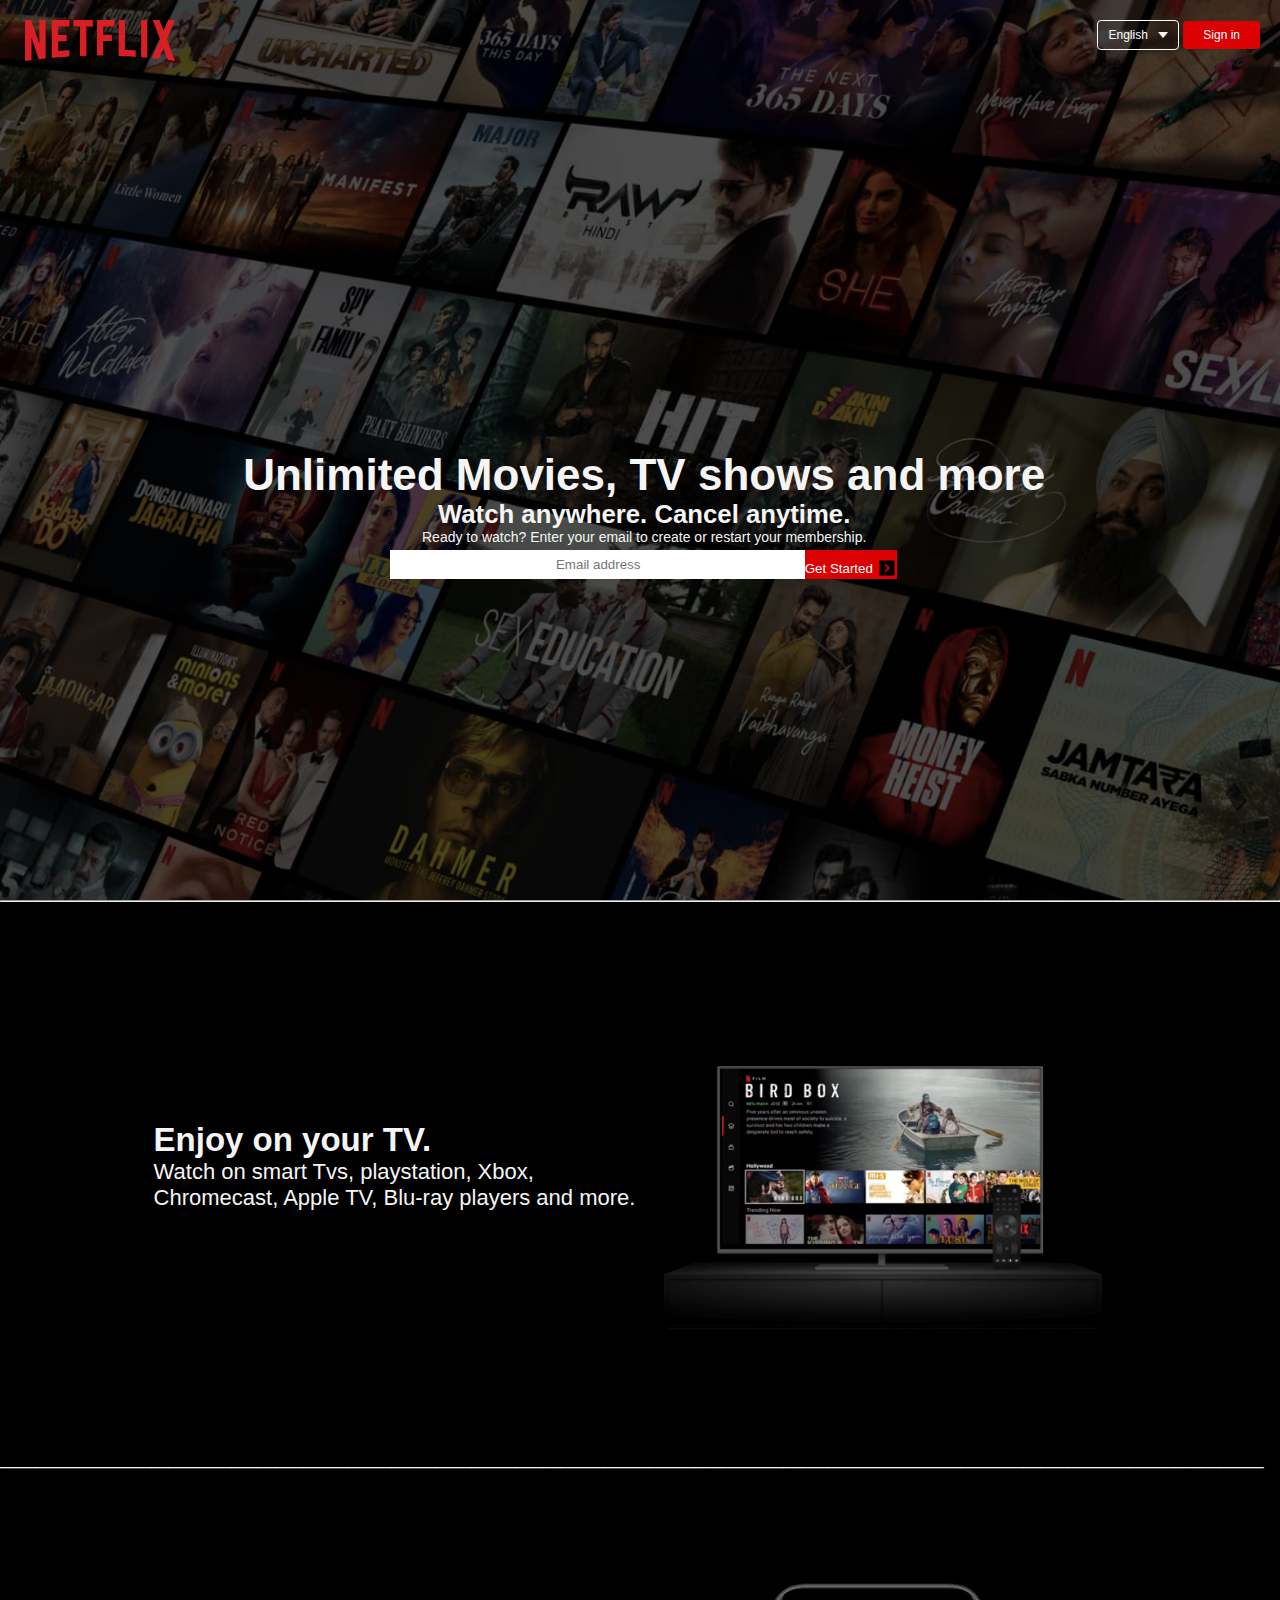
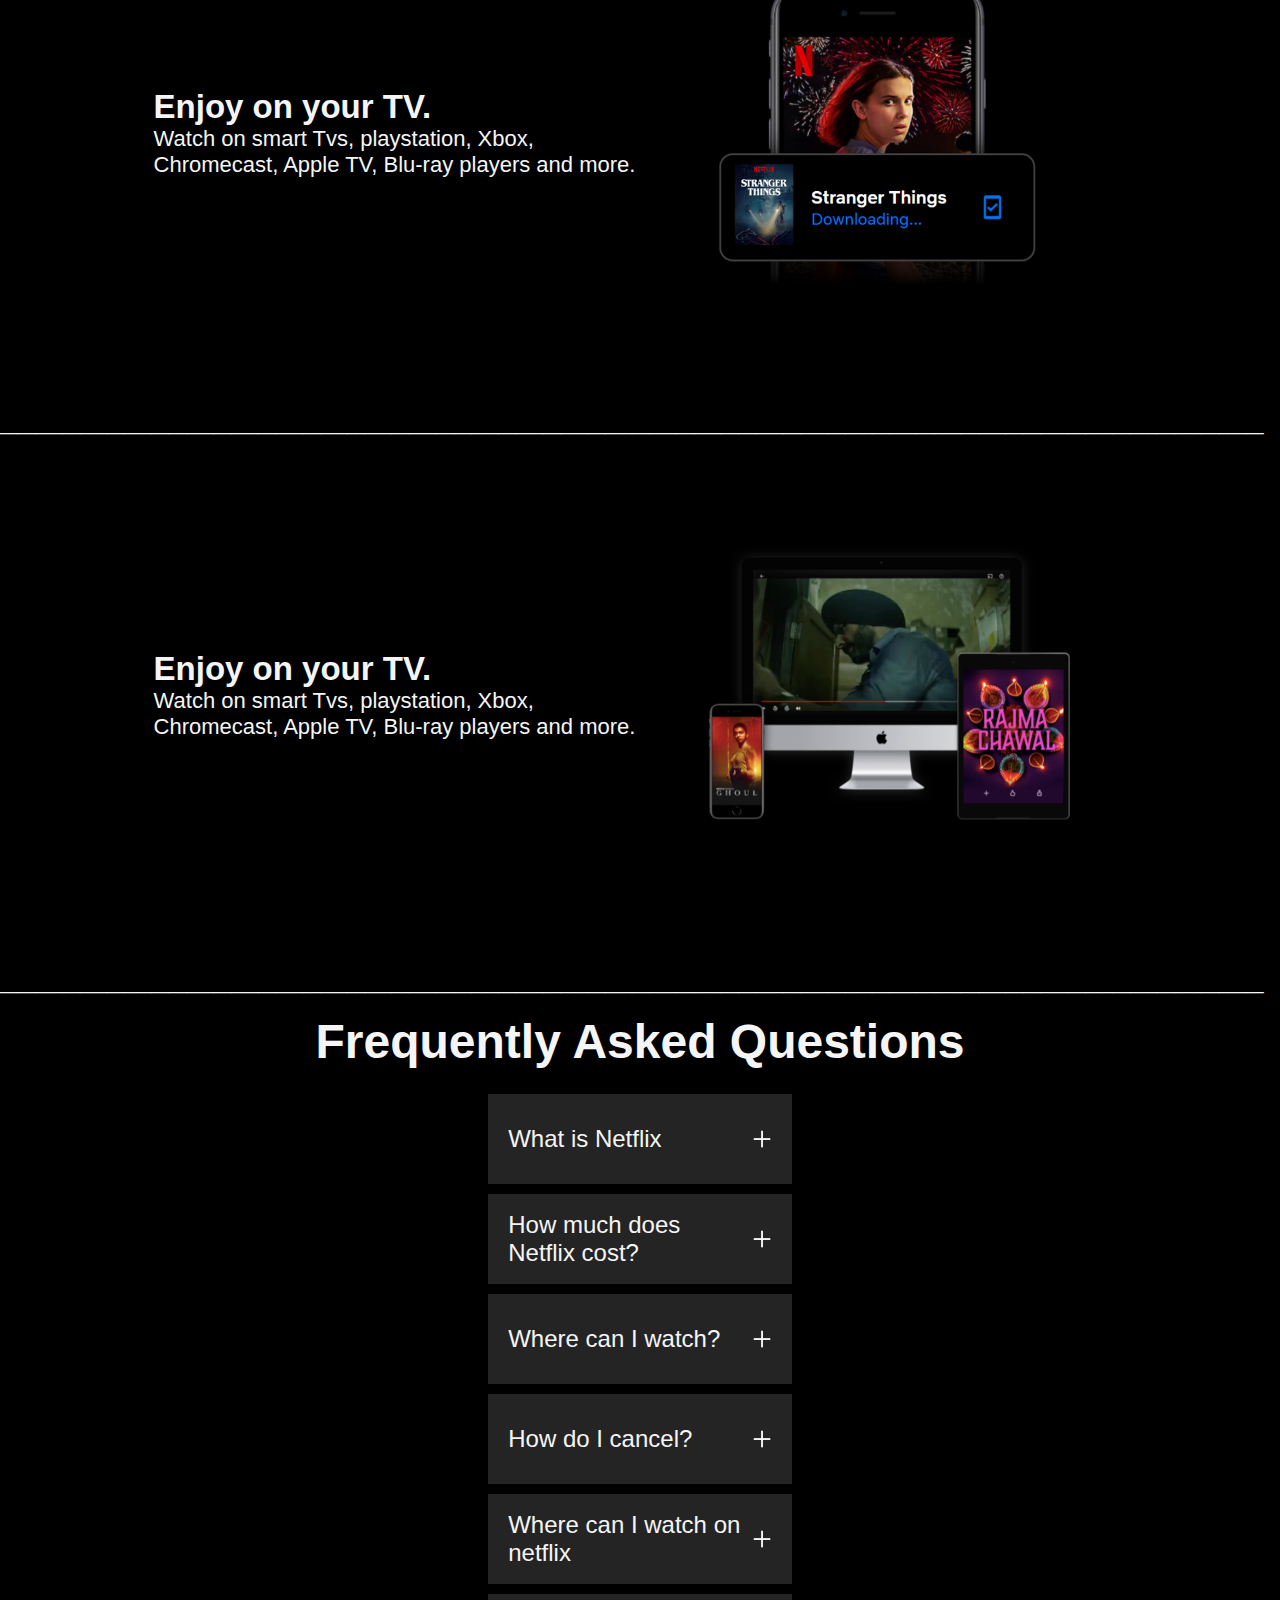
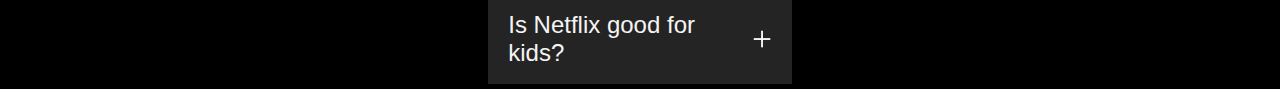
<file: index.html>
<!DOCTYPE html>
<html lang="en">
<head>
    <meta charset="UTF-8">
    <meta name="viewport" content="width=device-width, initial-scale=1.0">
    <title>Document</title>
    <link rel="stylesheet" href="./style.css">
</head>
<body>
    <div class="header">
        <nav>
            <img class="logo" src="./images/logo.png" alt="">
            <div>
                <!-- Language Dropdown -->
                <div class="dropdown">
                    <button class="language-btn">English <img src="./images/down-icon.png" alt=""></button>
                    <div class="dropdown-content">
                        <a href="./gujarati-lang.html">Gujarati</a>
                        <a href="#">Spanish</a>
                        <a href="#">German</a>
                    </div>
                </div>
                <a href="./sign-in.html"><button class="sign-in">Sign in</button></a>
            </div>
        </nav>
        <div class="header-content">
            <h1>Unlimited Movies, TV shows and more</h1>
            <h3>Watch anywhere. Cancel anytime.</h3>
            <p>Ready to watch? Enter your email to create or restart your membership.</p>
            <form class="email-signup">
                <input type="email" placeholder="Email address" required>
                <button type="submit">Get Started <img class="side-arrow" src="./images/icons8-right-button-24.png" alt=""></button>
            </form>
        </div>
    </div>
    <hr>

    <div class="features">
        <div class="row">
            <div class="text-col">
                <h2>Enjoy on your TV.</h2>
                <p>Watch on smart Tvs, playstation, Xbox, Chromecast, Apple TV, Blu-ray
                    players and more.</p>
            </div>
            <div class="img-col">
                <img src="./images/feature-1.png" alt="">
            </div>
        </div>
    </div>
    <pre>______________________________________________________________________________________________________________________________________________</pre>

    <div class="features">
        <div class="row">
            <div class="text-col">
                <h2>Enjoy on your TV.</h2>
                <p>Watch on smart Tvs, playstation, Xbox, Chromecast, Apple TV, Blu-ray
                    players and more.</p>
            </div>
            <div class="img-col">
                <img src="./images/feature-2.png" alt="">
            </div>
        </div>
    </div>
    <pre>______________________________________________________________________________________________________________________________________________</pre>
    <div class="features">
        <div class="row">
            <div class="text-col">
                <h2>Enjoy on your TV.</h2>
                <p>Watch on smart Tvs, playstation, Xbox, Chromecast, Apple TV, Blu-ray
                    players and more.</p>
            </div>
            <div class="img-col">
                <img src="./images/feature-3.png" alt="">
            </div>
        </div>
    </div>
    <pre>______________________________________________________________________________________________________________________________________________</pre>

    <div class="fandq">
        <p>Frequently Asked Questions</p>
    </div>

    <div class="fandq3">
        <div class="f1" id="font">
            <p>What is Netflix</p>
            <img src="./images/plus.png" alt="">
        </div>
        <div class="f2" id="font">
            <p>How much does Netflix cost?</p>
            <img src="./images/plus.png" alt="">
        </div>
        <div class="f3" id="font">
            <p>Where can I watch?</p>
            <img src="./images/plus.png" alt="">
        </div>
        <div class="f4" id="font">
            <p>How do I cancel?</p>
            <img src="./images/plus.png" alt="">
        </div>
        <div class="f5" id="font">
            <p>Where can I watch on netflix</p>
            <img src="./images/plus.png" alt="">
        </div>
        <div class="f5" id="font">
            <p>Is Netflix good for kids?</p>
            <img src="./images/plus.png" alt="">
        </div>
        
    </div>
</body>
</html>
</file>
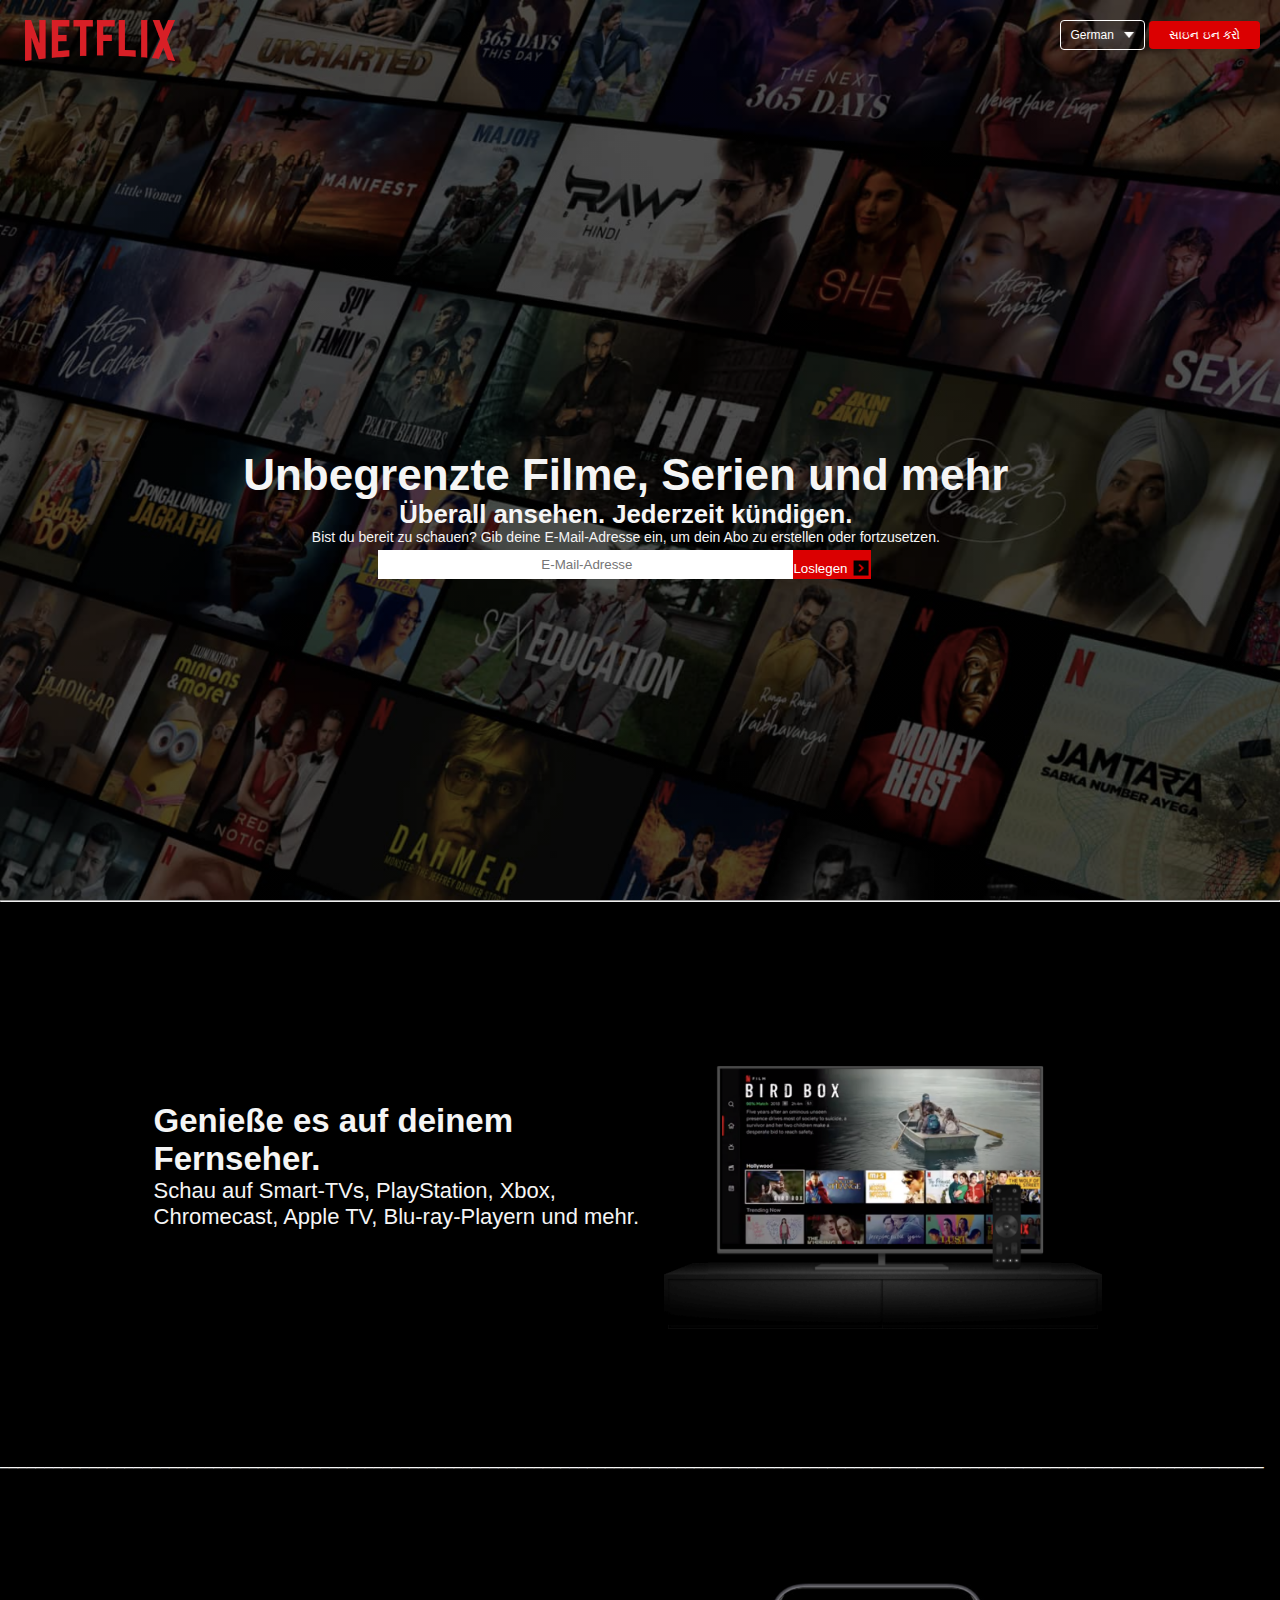
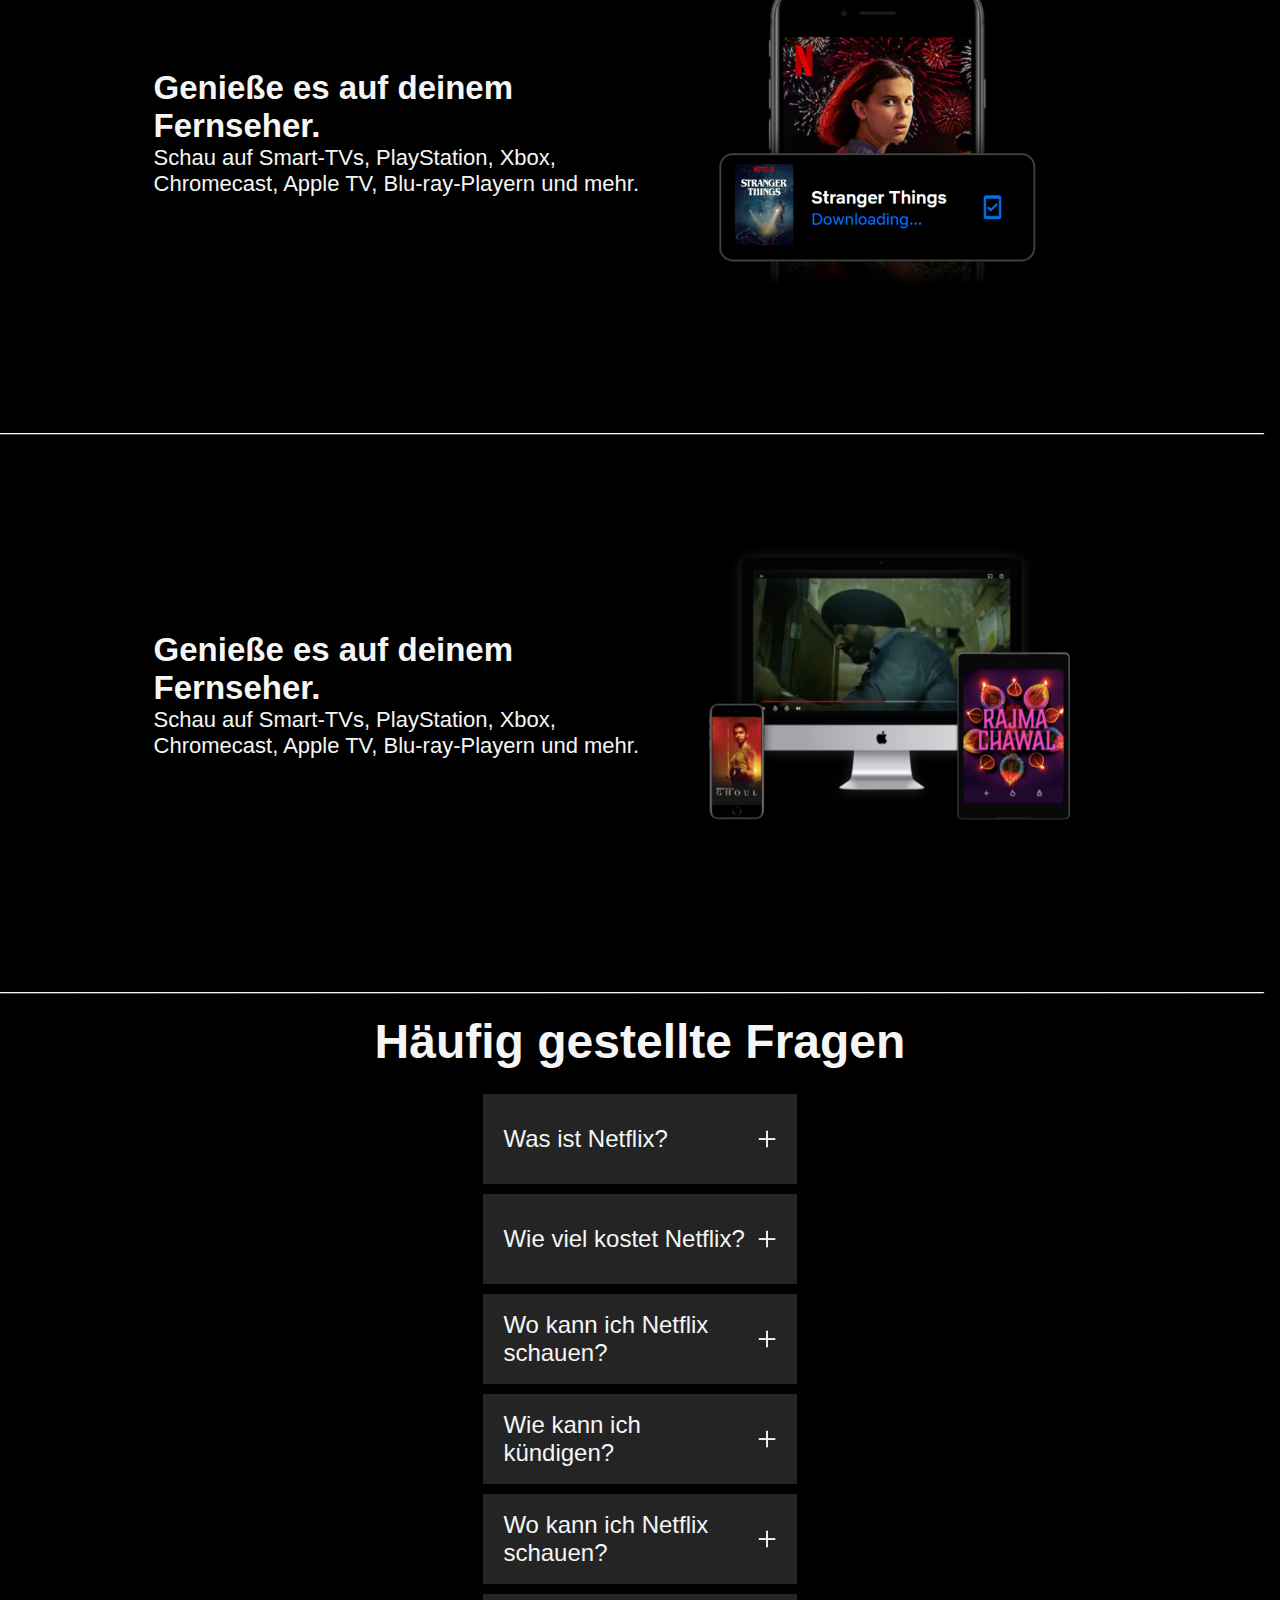
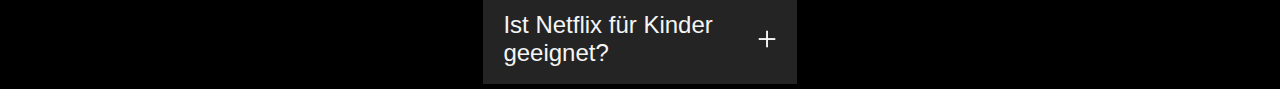
<file: german-lang.html>
<!DOCTYPE html>
<html lang="de">
<head>
    <meta charset="UTF-8">
    <meta name="viewport" content="width=device-width, initial-scale=1.0">
    <title>Dokument</title>
    <link rel="stylesheet" href="./style.css">
</head>
<body>
    <div class="header">
        <nav>
            <img class="logo" src="./images/logo.png" alt="">
            <div>
                <!-- Language Dropdown -->
                <div class="dropdown">
                    <button class="language-btn">German <img src="./images/down-icon.png" alt=""></button>
                    <div class="dropdown-content">
                        <a href="./gujarati-lang.html">Gujarati</a>
                        <a href="#">Spanish</a>
                        <a href="">German</a>
                        <a href="">Go Home</a>
                    </div>
                </div>
                <a href="./sign-in.html"><button class="sign-in">સાઇન ઇન કરો</button></a>
            </div>
        </nav>
        <div class="header-content">
            <h1>Unbegrenzte Filme, Serien und mehr</h1>
            <h3>Überall ansehen. Jederzeit kündigen.</h3>
            <p>Bist du bereit zu schauen? Gib deine E-Mail-Adresse ein, um dein Abo zu erstellen oder fortzusetzen.</p>
            <form class="email-signup">
                <input type="email" placeholder="E-Mail-Adresse" required>
                <button type="submit">Loslegen <img class="side-arrow" src="./images/icons8-right-button-24.png" alt=""></button>
            </form>
        </div>
    </div>
    <hr>

    <div class="features">
        <div class="row">
            <div class="text-col">
                <h2>Genieße es auf deinem Fernseher.</h2>
                <p>Schau auf Smart-TVs, PlayStation, Xbox, Chromecast, Apple TV, Blu-ray-Playern und mehr.</p>
            </div>
            <div class="img-col">
                <img src="./images/feature-1.png" alt="">
            </div>
        </div>
    </div>
    <pre>______________________________________________________________________________________________________________________________________________</pre>

    <div class="features">
        <div class="row">
            <div class="text-col">
                <h2>Genieße es auf deinem Fernseher.</h2>
                <p>Schau auf Smart-TVs, PlayStation, Xbox, Chromecast, Apple TV, Blu-ray-Playern und mehr.</p>
            </div>
            <div class="img-col">
                <img src="./images/feature-2.png" alt="">
            </div>
        </div>
    </div>
    <pre>______________________________________________________________________________________________________________________________________________</pre>

    <div class="features">
        <div class="row">
            <div class="text-col">
                <h2>Genieße es auf deinem Fernseher.</h2>
                <p>Schau auf Smart-TVs, PlayStation, Xbox, Chromecast, Apple TV, Blu-ray-Playern und mehr.</p>
            </div>
            <div class="img-col">
                <img src="./images/feature-3.png" alt="">
            </div>
        </div>
    </div>
    <pre>______________________________________________________________________________________________________________________________________________</pre>

    <div class="fandq">
        <p>Häufig gestellte Fragen</p>
    </div>

    <div class="fandq3">
        <div class="f1" id="font">
            <p>Was ist Netflix?</p>
            <img src="./images/plus.png" alt="">
        </div>
        <div class="f2" id="font">
            <p>Wie viel kostet Netflix?</p>
            <img src="./images/plus.png" alt="">
        </div>
        <div class="f3" id="font">
            <p>Wo kann ich Netflix schauen?</p>
            <img src="./images/plus.png" alt="">
        </div>
        <div class="f4" id="font">
            <p>Wie kann ich kündigen?</p>
            <img src="./images/plus.png" alt="">
        </div>
        <div class="f5" id="font">
            <p>Wo kann ich Netflix schauen?</p>
            <img src="./images/plus.png" alt="">
        </div>
        <div class="f5" id="font">
            <p>Ist Netflix für Kinder geeignet?</p>
            <img src="./images/plus.png" alt="">
        </div>
    </div>
</body>
</html>
</file>
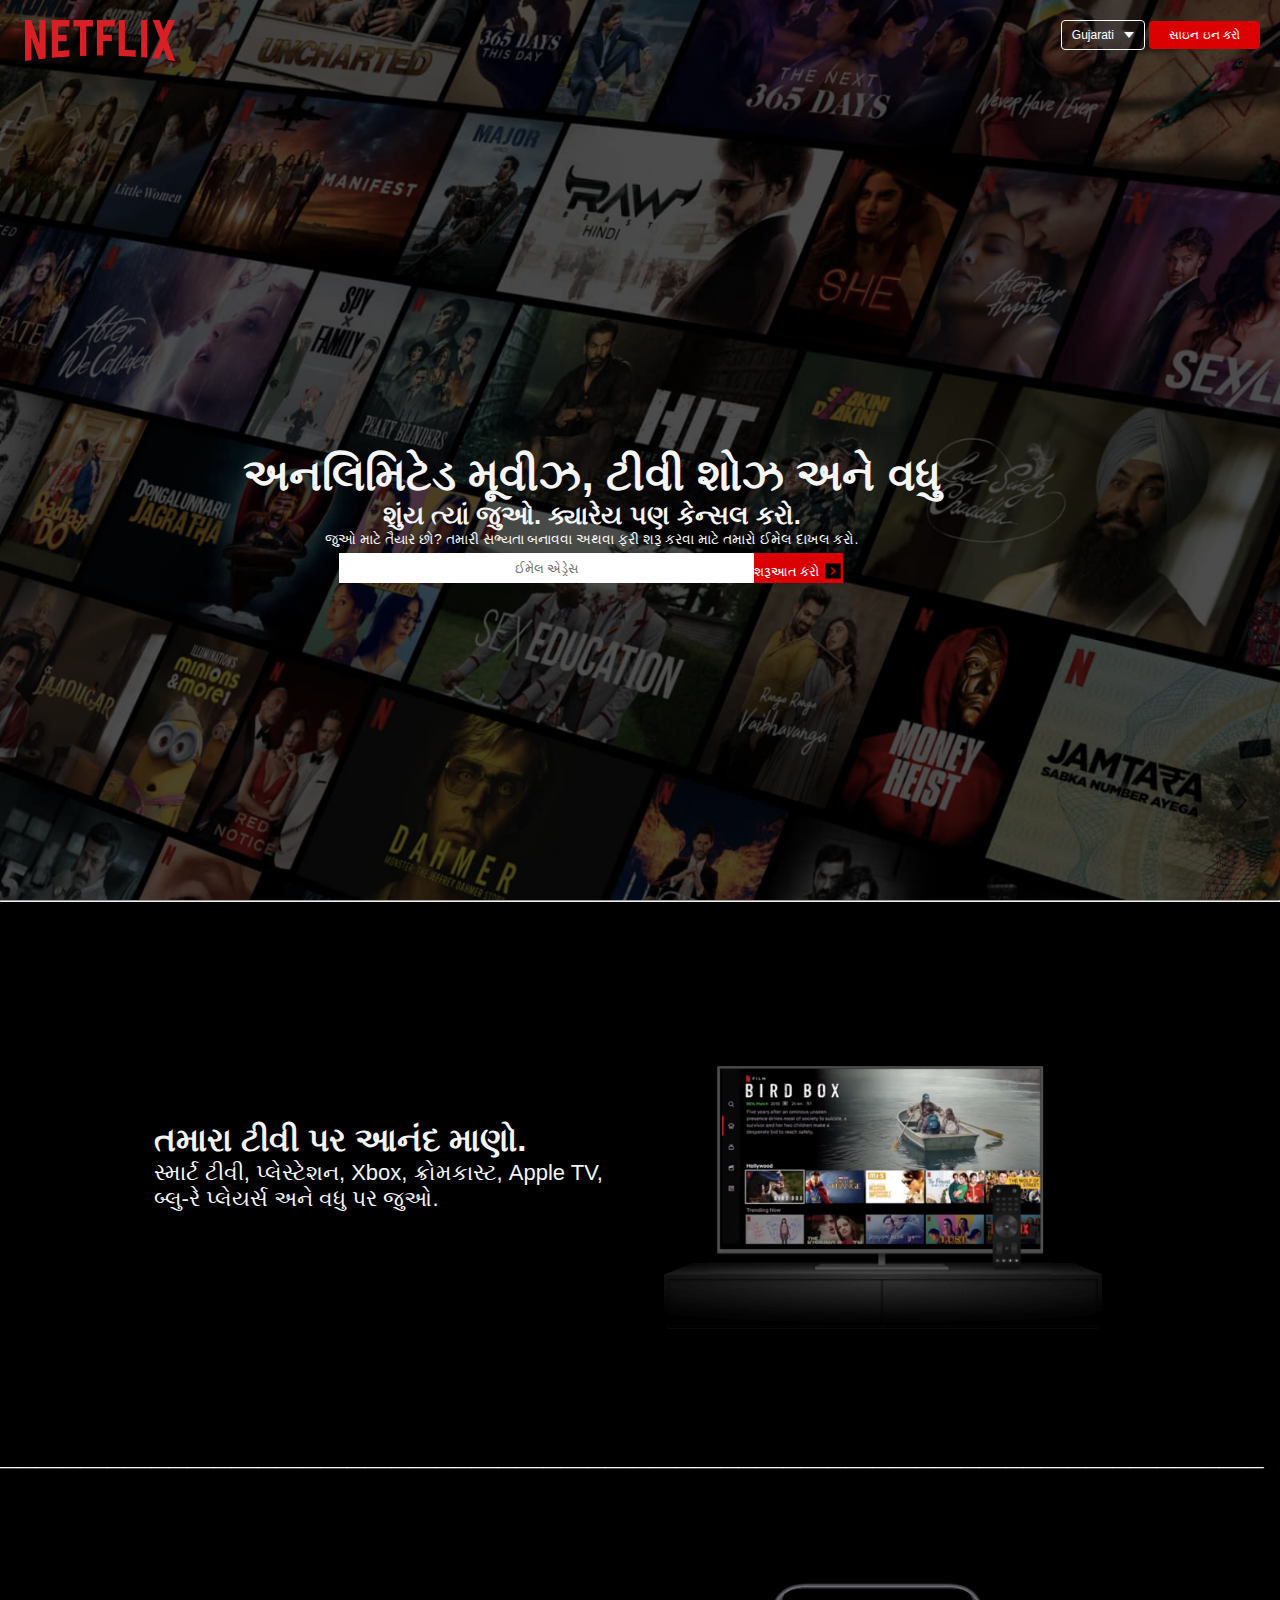
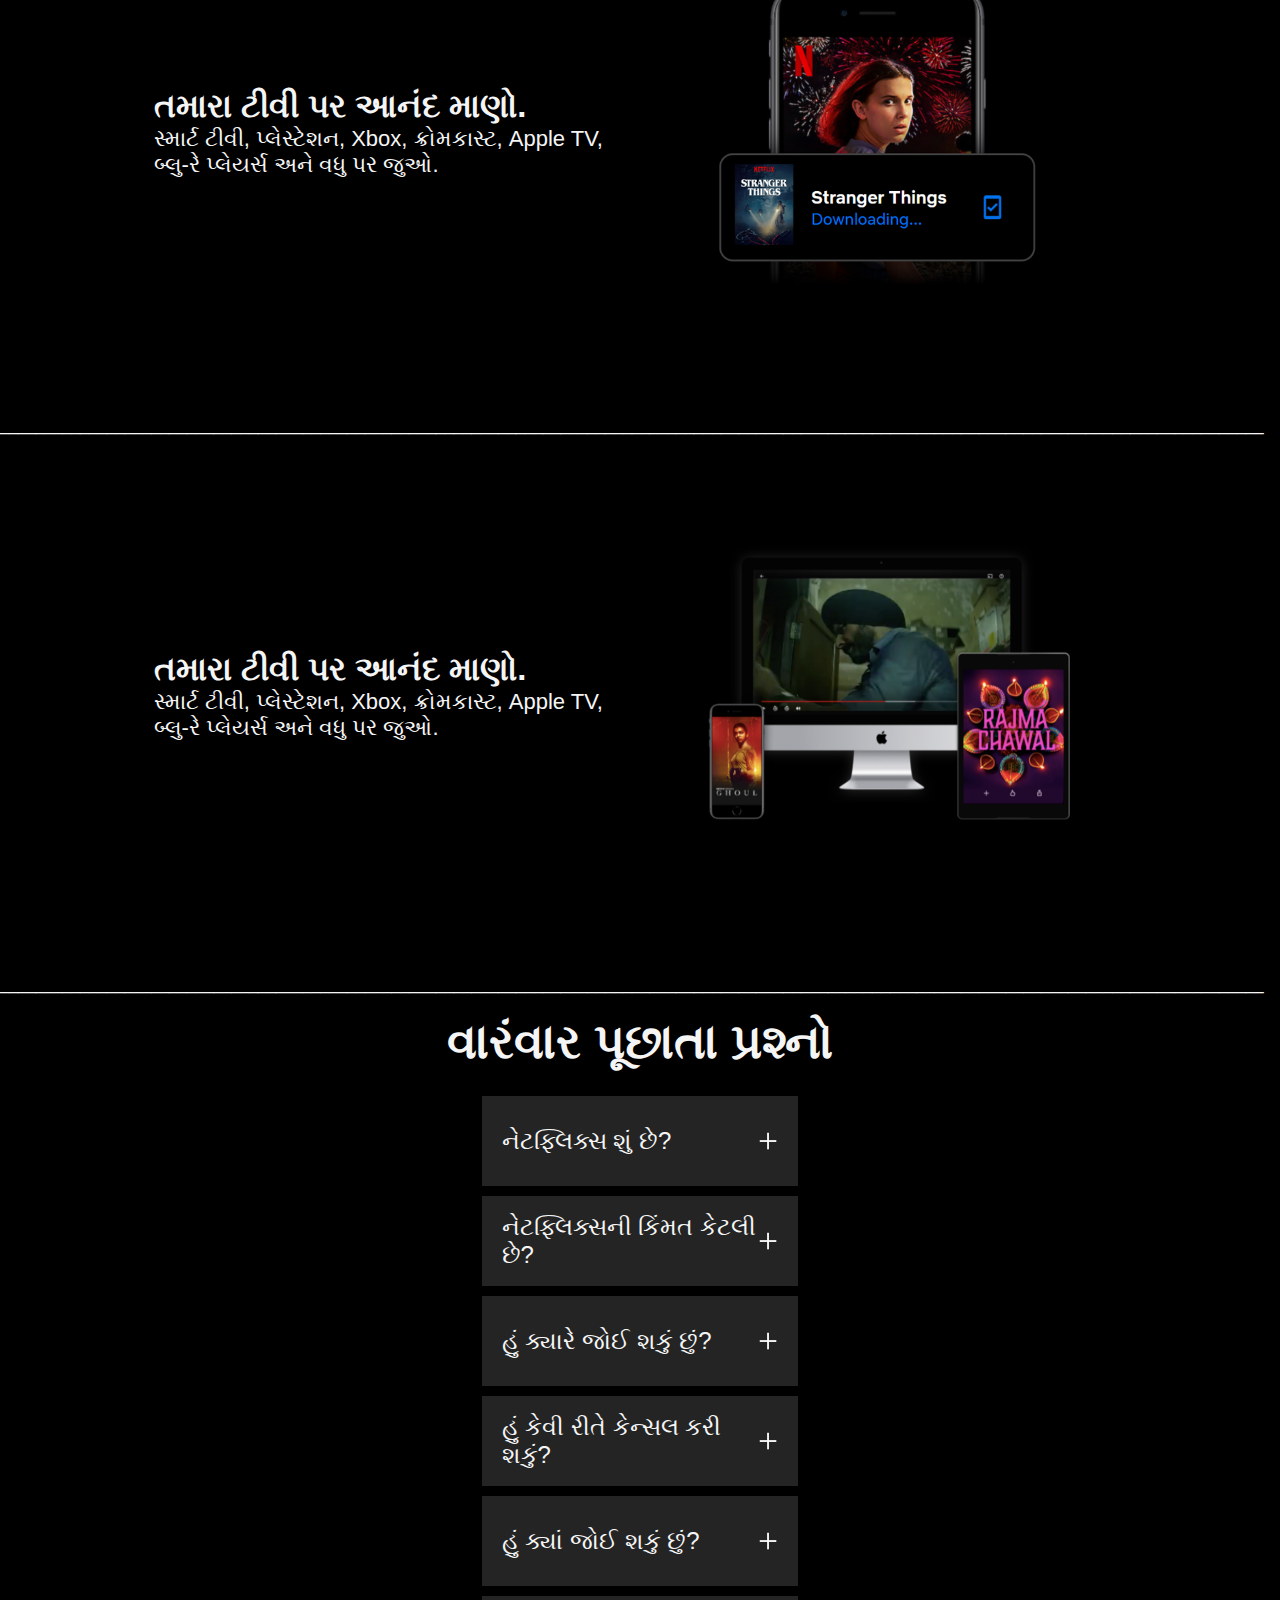
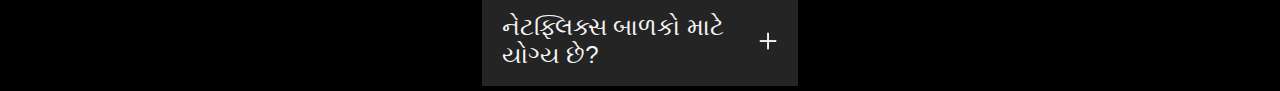
<file: gujarati-lang.html>
<!DOCTYPE html>
<html lang="gu">
<head>
    <meta charset="UTF-8">
    <meta name="viewport" content="width=device-width, initial-scale=1.0">
    <title>દસ્તાવેજ</title>
    <link rel="stylesheet" href="./style.css">
</head>
<body>
    <div class="header">
        <nav>
            <img class="logo" src="./images/logo.png" alt="">
            <div>
                <!-- Language Dropdown -->
                <div class="dropdown">
                    <button class="language-btn">Gujarati <img src="./images/down-icon.png" alt=""></button>
                    <div class="dropdown-content">
                        <a href="./gujarati-lang.html">Gujarati</a>
                        <a href="">Spanish</a>
                        <a href="#">German</a>
                        <a href="./index.html">Home</a>
                    </div>
                </div>
                <a href="./sign-in.html"><button class="sign-in">સાઇન ઇન કરો</button></a>
            </div>
        </nav>
        <div class="header-content">
            <h1>અનલિમિટેડ મૂવીઝ, ટીવી શોઝ અને વધુ</h1>
            <h3>શુંય ત્યાં જુઓ. ક્યારેય પણ કેન્સલ કરો.</h3>
            <p>જુઓ માટે તૈયાર છો? તમારી સભ્યતા બનાવવા અથવા ફરી શરૂ કરવા માટે તમારો ઈમેલ દાખલ કરો.</p>
            <form class="email-signup">
                <input type="email" placeholder="ઈમેલ એડ્રેસ" required>
                <button type="submit">શરૂઆત કરો <img class="side-arrow" src="./images/icons8-right-button-24.png" alt=""></button>
            </form>
        </div>
    </div>
    <hr>

    <div class="features">
        <div class="row">
            <div class="text-col">
                <h2>તમારા ટીવી પર આનંદ માણો.</h2>
                <p>સ્માર્ટ ટીવી, પ્લેસ્ટેશન, Xbox, ક્રોમકાસ્ટ, Apple TV, બ્લુ-રે પ્લેયર્સ અને વધુ પર જુઓ.</p>
            </div>
            <div class="img-col">
                <img src="./images/feature-1.png" alt="">
            </div>
        </div>
    </div>
    <pre>______________________________________________________________________________________________________________________________________________</pre>

    <div class="features">
        <div class="row">
            <div class="text-col">
                <h2>તમારા ટીવી પર આનંદ માણો.</h2>
                <p>સ્માર્ટ ટીવી, પ્લેસ્ટેશન, Xbox, ક્રોમકાસ્ટ, Apple TV, બ્લુ-રે પ્લેયર્સ અને વધુ પર જુઓ.</p>
            </div>
            <div class="img-col">
                <img src="./images/feature-2.png" alt="">
            </div>
        </div>
    </div>
    <pre>______________________________________________________________________________________________________________________________________________</pre>

    <div class="features">
        <div class="row">
            <div class="text-col">
                <h2>તમારા ટીવી પર આનંદ માણો.</h2>
                <p>સ્માર્ટ ટીવી, પ્લેસ્ટેશન, Xbox, ક્રોમકાસ્ટ, Apple TV, બ્લુ-રે પ્લેયર્સ અને વધુ પર જુઓ.</p>
            </div>
            <div class="img-col">
                <img src="./images/feature-3.png" alt="">
            </div>
        </div>
    </div>
    <pre>______________________________________________________________________________________________________________________________________________</pre>

    <div class="fandq">
        <p>વારંવાર પૂછાતા પ્રશ્નો</p>
    </div>

    <div class="fandq3">
        <div class="f1" id="font">
            <p>નેટફ્લિક્સ શું છે?</p>
            <img src="./images/plus.png" alt="">
        </div>
        <div class="f2" id="font">
            <p>નેટફ્લિક્સની કિંમત કેટલી છે?</p>
            <img src="./images/plus.png" alt="">
        </div>
        <div class="f3" id="font">
            <p>હું ક્યારે જોઈ શકું છું?</p>
            <img src="./images/plus.png" alt="">
        </div>
        <div class="f4" id="font">
            <p>હું કેવી રીતે કેન્સલ કરી શકું?</p>
            <img src="./images/plus.png" alt="">
        </div>
        <div class="f5" id="font">
            <p>હું ક્યાં જોઈ શકું છું?</p>
            <img src="./images/plus.png" alt="">
        </div>
        <div class="f5" id="font">
            <p>નેટફ્લિક્સ બાળકો માટે યોગ્ય છે?</p>
            <img src="./images/plus.png" alt="">
        </div>
    </div>
</body>
</html>
</file>
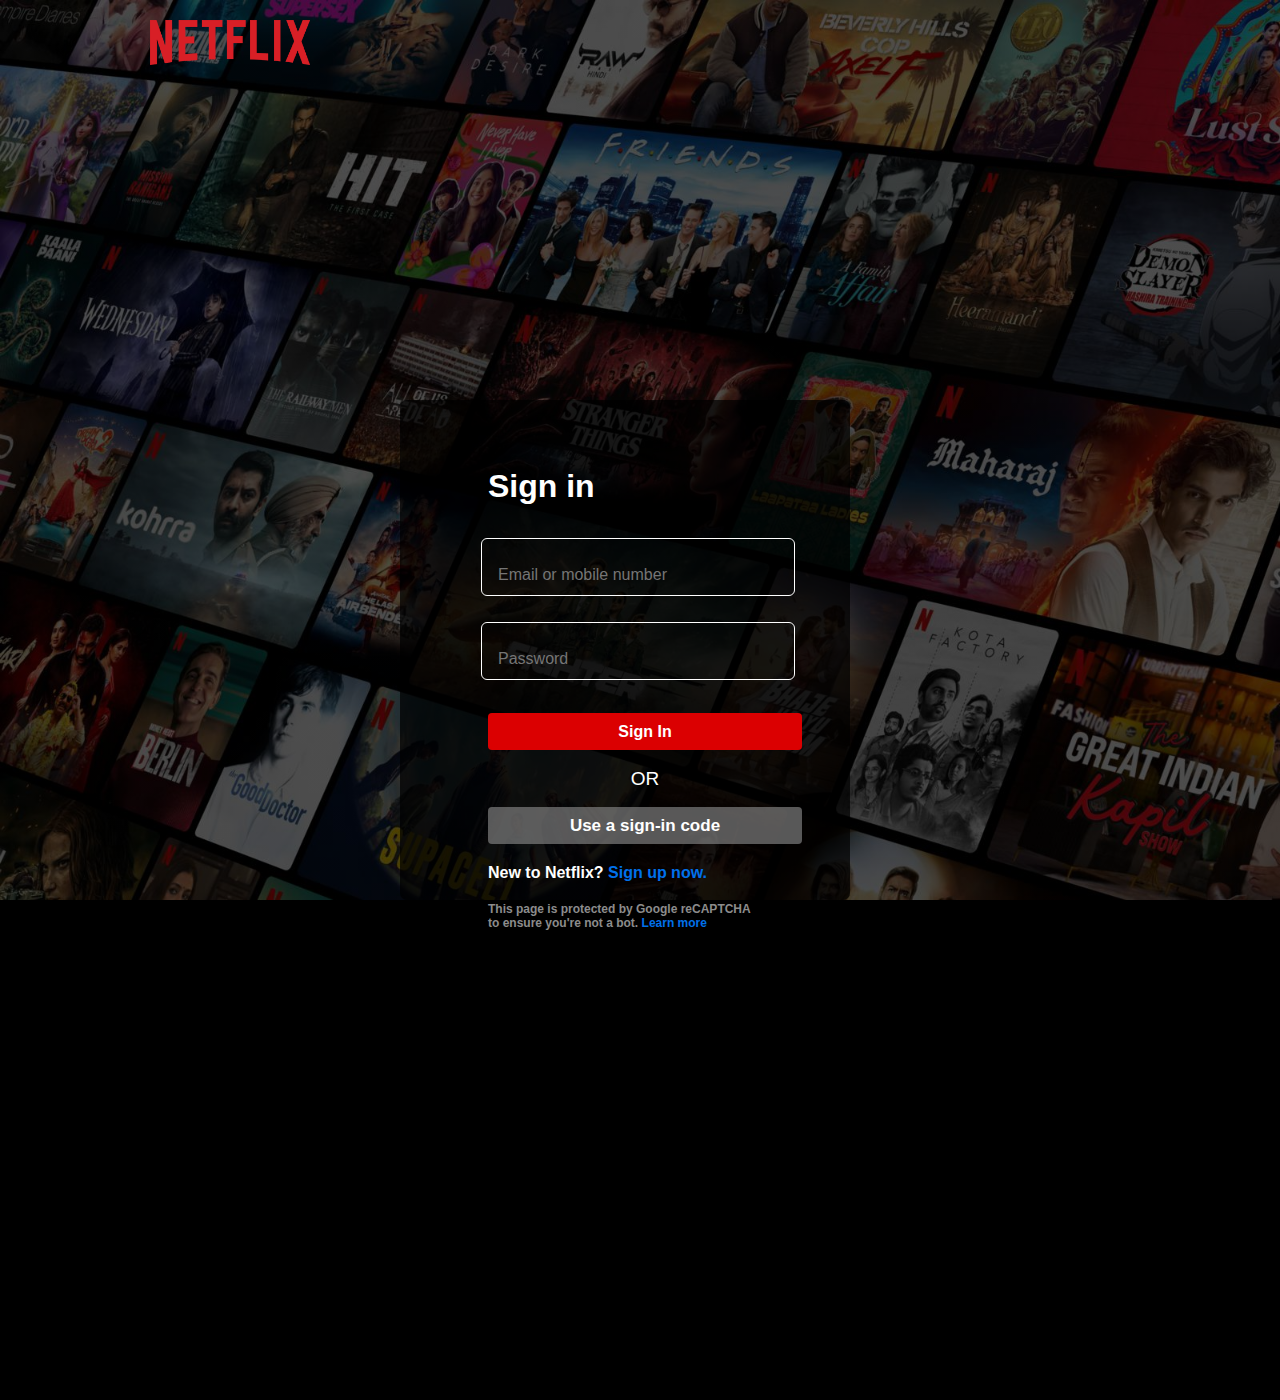
<file: sign-in.html>
<!DOCTYPE html>
<html lang="en">
<head>
    <meta charset="UTF-8">
    <meta name="viewport" content="width=device-width, initial-scale=1.0">
    <title>Document</title>
    <link rel="stylesheet" href="./style.css">
</head>
<body>
   
    <div class="image-sign-in">
        <img src="./images/logo.png" alt="">
    </div>

    <div class="login-page-contanier">
        <p>Sign in</p>

        <input type="text"  placeholder="Email or mobile number">

        <input class="input2" type="text"  placeholder="Password">

        <div class="sign-in-button">
            <p>Sign In</p>
        </div>

        <div class="or">
            <p>OR</p>
        </div>

        <div class="sign-in-code">
            <p>Use a sign-in code</p>
        </div>

        <div class="sign-up">
            <p>New to Netflix? <span class="span1"><a href="">Sign up now.</a></span></p>
        </div>

        <div class="information">
            <p>This page is protected by Google reCAPTCHA to ensure you're not a bot. <span><a href="">Learn more</a></span></p>
        </div>
    </div>
    
    
</body>
</html>
</file>
<file: style.css>
*{
    margin: 0;
    padding: 0;
    font-family:'poppins',sans-serif;
    box-sizing: border-box;
}
body{
    background-color: black;
    color: whitesmoke;
    text-decoration: none;
}
.header{
    background-image: linear-gradient(rgba(0, 0, 0, 0.6),rgba(0, 0, 0, 0.6)), url("./images/header-image.png");
    background-size: cover;
    height: 100vh;
    
    
    
}
nav{
    display: flex;
    align-items: center;
    justify-content: space-between;
    padding: 10px 0;
}
.logo{
    width: 150px;
    cursor: pointer;
    margin-left: 25px;
    margin-top: 10px;
}
.sign-in{
    margin-right: 20px;
}
nav button{
    border: 0;
    outline: 0;
    border-radius: 4px;
    background: #db0001;
    color: white;
    padding: 7px 20px;
    font-size: 12px;
    cursor: pointer;
}
.language-btn{
    display: inline-flex;
    align-items: center;
    background: transparent;
    border: 1px solid white;
    padding: 7px 10px;
}
.language-btn img{
    width: 10px;
    margin-left: 10px;
}
.header-content{
    position: absolute;
    top: 50%;
    left: 19%;
    text-align: center;
    font-size: 22px;
    cursor: default;
   
}
.header-content input{
    padding: 7px 120px;
    text-align: center;
    border: 0;
    border: transparent;
}
.header-content button{
    padding: 3px 0px;
    
   position: relative;
   right: 2px;
    background: #db0001;
    border: 0;
    outline: 0;
    color: white;
    cursor: pointer;
    
}
.side-arrow{
    position: relative;
    top: 5px;
    height: 20px;
    width: 20px;
}
.email-signup{
    display: flex;
    justify-content: space-between;
    justify-content: center;
    margin-top: 5px;
   
}
.header-content p{
    font-size: 14px;
}

.features{
    padding: 50px 12%;
    font-size: 22px;
}
.row{
    display: flex;
    width: 100%;
    align-items: center;
    flex-wrap: wrap;
    padding: 50px 0;
}
.text-col{
    flex-basis: 50%;
    margin-bottom: 20px;
}
.img-col{
    flex-basis: 50%;
    margin-bottom: 20px;
}
.img-col img{
    display: block;
    width: 90%;
    margin: auto;
}

@media screen and (max-width: 480px) {
    .header-content {
        left: 50%;
        font-size: 18px;
    }

    .header-content input {
        padding: 7px 60px;
        margin-bottom: 10px;
    }

    .header-content button {
        padding: 7px 10px;
    }

    .features {
        padding: 20px 5%;
        font-size: 18px;
    }

    .row {
        flex-direction: column;
        padding: 20px 0;
    }

    .text-col, .img-col {
        flex-basis: 100%;
    }

    .img-col img {
        width: 100%;
    }
}

.fandq p{
    margin: 20px;
    font-size: 3rem;
    font-weight: 900;
    display: flex;
    justify-content: center;
}

#font{
    height: 90px;
    width: 80%;
    background-color: red;
    font-size: 24px;
    padding: 20px;
    display: flex;
    justify-content: space-between;
    align-items: center;
    margin: 5px;
    
    background-color: rgba(45, 45, 45, 0.806);
    
}
#font:hover{
    background-color: rgb(45, 45, 45);
    cursor: pointer;
}

#font p{
    display: flex;
    justify-content: center;
    align-items: center;
}

.fandq3{
    display: flex;
    flex-direction: column;
    justify-self: center;
    align-items: center;
   /* gap: 2px; */
   
    
    
}

.plus{
    font-size: 25px;
}
.fandq3 img{
    height: 20px;
    width: 20px;
}
/* sign-in page */
.image-sign-in{
    background-image: linear-gradient(rgba(0, 0, 0, 0.6),rgba(0, 0, 0, 0.6)), url("./images/sign-in-template.jpg");
    background-size: cover;
    height: 100vh;
}
.image-sign-in img{
    height: 45px;
    width: 160px;
    margin-top: 20px;
    margin-left: 150px;
}
.login-page-contanier{
    background-color: rgba(0, 0, 0, 0.7);
    /* background-color: #db0001; */
    height: 500px;
    width: 450px;
    border-radius: 7px;
    padding: 48px 68px;
    position: relative;
    bottom: 500px;
    left: 400px;
    /* display: flex;
    flex-direction: column; */
    
}
.login-page-contanier p{
    text-align: left;
    font-size: 2rem;
    font-weight: 700;
    color: rgb(255, 255, 255);
    margin: 20px;
}
.login-page-contanier input{
    width: 100%;
    line-height: 1.5;
    padding-top: 1.5rem;
    padding-right: 1rem;
    padding-bottom: 0.5rem;
    padding-left: 1rem;
    text-align: center;
    text-align: left;
    background: transparent;
    border: 1px solid white;
    border-radius: 6px;
    color: rgba(255, 255, 255, 0.7);
    font-size: 1rem;
    margin: 13px;
}.input2{
    width: 100%;
    /* line-height: 1.5; */
    /* padding-top: 1.5rem;
    padding-right: 1rem;
    padding-bottom: 0.5rem;
    padding-left: 1rem; */
    text-align: center;
    text-align: left;
    background: transparent;
    border: 1px solid white;
    border-radius: 6px;
    color: rgba(255, 255, 255, 0.7);
    font-size: 1rem; 
    margin: 3px;
}
.sign-in-button{
    height: 37px;
    width: 100%;
    background-color: aliceblue;
    border-radius: 4px;
    display: flex;
    align-items: center;
    justify-content: center;
    background-color: #db0001;
    margin: 20px;
    
}
.sign-in-button p{
    font-size:  16px ;
}
.sign-in-button:hover{
    cursor: pointer;
}
.or{
    height: 17px;
    width: 100%;
    display: flex;
    align-items: center;
    justify-content: center;
    margin: 20px;
}
.or p{
    font-size: 19px;
    font-weight: 50;
}
.sign-in-code{
    height: 37px;
    width: 100%;
    background-color: rgba(128, 128, 128, 0.685);
    border-radius: 4px;
    display: flex;
    align-items: center;
    justify-content: center;
    margin: 20px;
    color: white;
}
.sign-in-code p{
    font-size:  17px ;
   
}
.sign-in-code:hover{
    cursor: pointer;
}
.sign-up p{
    font-size: 16px;

}
.sign-up a{
    text-decoration: none;
    color: #0071eb;
}


.span1 {
    display: inline-block;
    position: relative;
    color: #0087ca;
  }
  .span1::after {
    content: '';
    position: absolute;
    width: 100%;
    transform: scaleX(0);
    height: 2px;
    bottom: 0;
    left: 0;
    background-color: #ffffff;
    transform-origin: bottom right;
    transition: transform 0.25s ease-out;
  }
  
.span1:hover::after {
    transform: scaleX(1);
    transform-origin: bottom left;
  }
.information p {
    color: #8c8c8c;
    font-size: 12px;
    margin: 20px;
}
.information p span a{
    text-decoration: none;
    color: #0071eb;
}
.dropdown {
    position: relative;
    display: inline-block;
}

.dropdown-content {
    display: none;
    position: absolute;
    background-color: #f9f9f9;
    min-width: 160px;
    box-shadow: 0px 8px 16px rgba(0,0,0,0.2);
    z-index: 1;
}

.dropdown-content a {
    color: black;
    padding: 12px 16px;
    text-decoration: none;
    display: block;
}

.dropdown-content a:hover {
    background-color: #f1f1f1;
}

.dropdown:hover .dropdown-content {
    display: block;
}
સાઇન ઇન કરો
Anmelden
</file>
